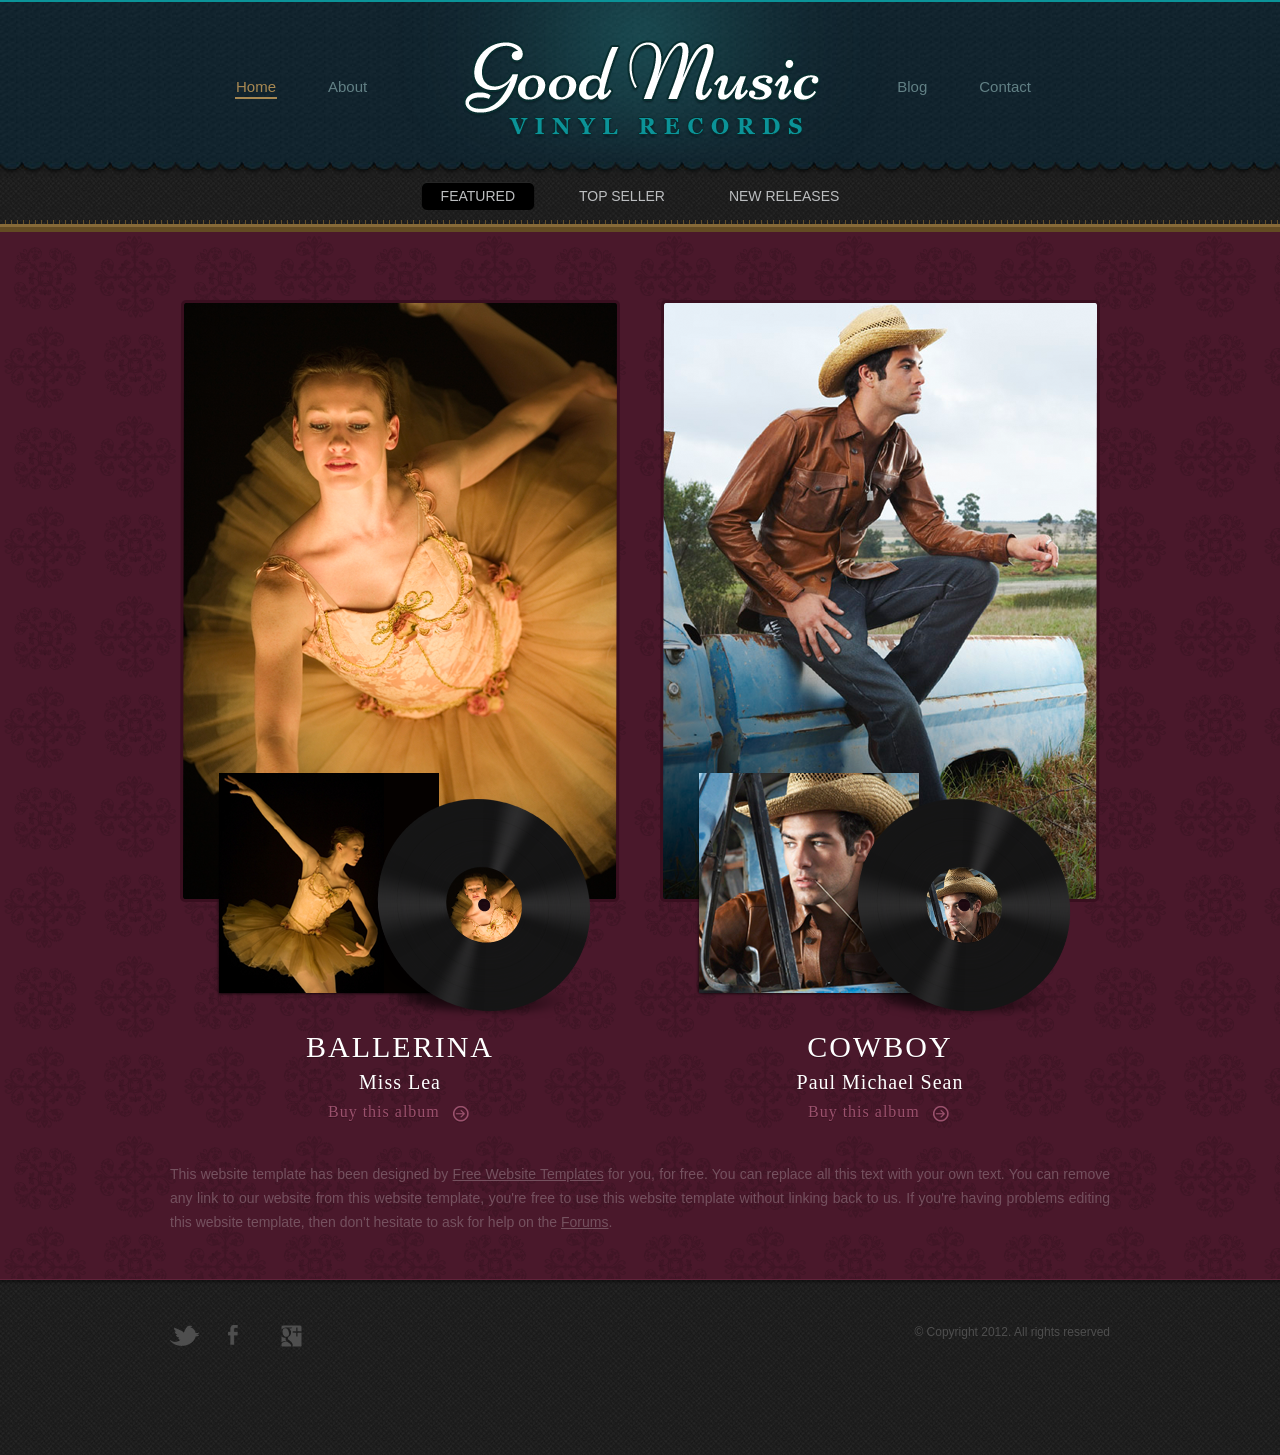
<file: projects/vinylrecordshopwebtemplate/vinylrecordshopwebtemplate/index.html>
<!DOCTYPE html>
<!-- Website template by freewebsitetemplates.com -->
<html>
<head>
	<!-- Google tag (gtag.js) -->
	<script async src="https://www.googletagmanager.com/gtag/js?id=G-G8HCR9SGC0"></script>
	<script>
	  window.dataLayer = window.dataLayer || [];
 	 function gtag(){dataLayer.push(arguments);}
	  gtag('js', new Date());

	  gtag('config', 'G-G8HCR9SGC0');
	</script>
	<meta charset="UTF-8">
	<title>Good Music Website Template</title>
	<link rel="stylesheet" type="text/css" href="css/style.css">
	<!--[if IE 7]><link rel="stylesheet" type="text/css" href="css/ie7.css"><![endif]-->
</head>
<body>
	<div id="header">
		<div>
			<div>
				<ul>
					<li class="current">
						<a href="index.html">Home</a>
					</li>
					<li>
						<a href="about.html">About</a>
					</li>
				</ul>
				<a href="index.html" id="logo"><img src="images/logo.png" alt="Image"></a>
				<ul>
					<li>
						<a href="blog.html">Blog</a>
					</li>
					<li>
						<a href="contact.html">Contact</a>
					</li>
				</ul>
			</div>
		</div>
		<div>
			<ul>
				<li class="current">
					<a href="index.html"><span>Featured</span></a>
				</li>
				<li>
					<a href="topseller.html"><span>Top Seller</span></a>
				</li>
				<li>
					<a href="newrelease.html"><span>New Releases</span></a>
				</li>
			</ul>
		</div>
	</div>
	<div id="body">
		<div>
			<ul id="featured">
				<li>
					<a href="topseller.html"><img src="images/ballerina.png" alt="Image"></a>
					<h1>Ballerina</h1>
					<h2>Miss Lea</h2>
					<a href="topseller.html" class="buythis">Buy this album</a>
				</li>
				<li>
					<a href="newrelease.html"><img src="images/cowboy.png" alt="Image"></a>
					<h1>Cowboy</h1>
					<h2>Paul Michael Sean</h2>
					<a href="newrelease.html" class="buythis">Buy this album</a>
				</li>
			</ul>
			<span>This website template has been designed by <a href="http://www.freewebsitetemplates.com/">Free Website Templates</a> for you, for free. You can replace all this text with your own text. You can remove any link to our website from this website template, you&#39;re free to use this website template without linking back to us. If you&#39;re having problems editing this website template, then don&#39;t hesitate to ask for help on the <a href="http://www.freewebsitetemplates.com/forums/">Forums</a>.</span>
		</div>
	</div>
	<div id="footer">
		<div>
			<div>
				<a href="http://freewebsitetemplates.com/go/twitter/" target="_blank" id="twitter">Twitter</a>
				<a href="http://freewebsitetemplates.com/go/facebook/" target="_blank" id="facebook">Facebook</a>
				<a href="http://freewebsitetemplates.com/go/googleplus/" target="_blank" id="googleplus">Google&#43;</a>
			</div>
			<p>
				&copy; Copyright 2012. All rights reserved
			</p>
		</div>
	</div>
</body>
</html>
</file>
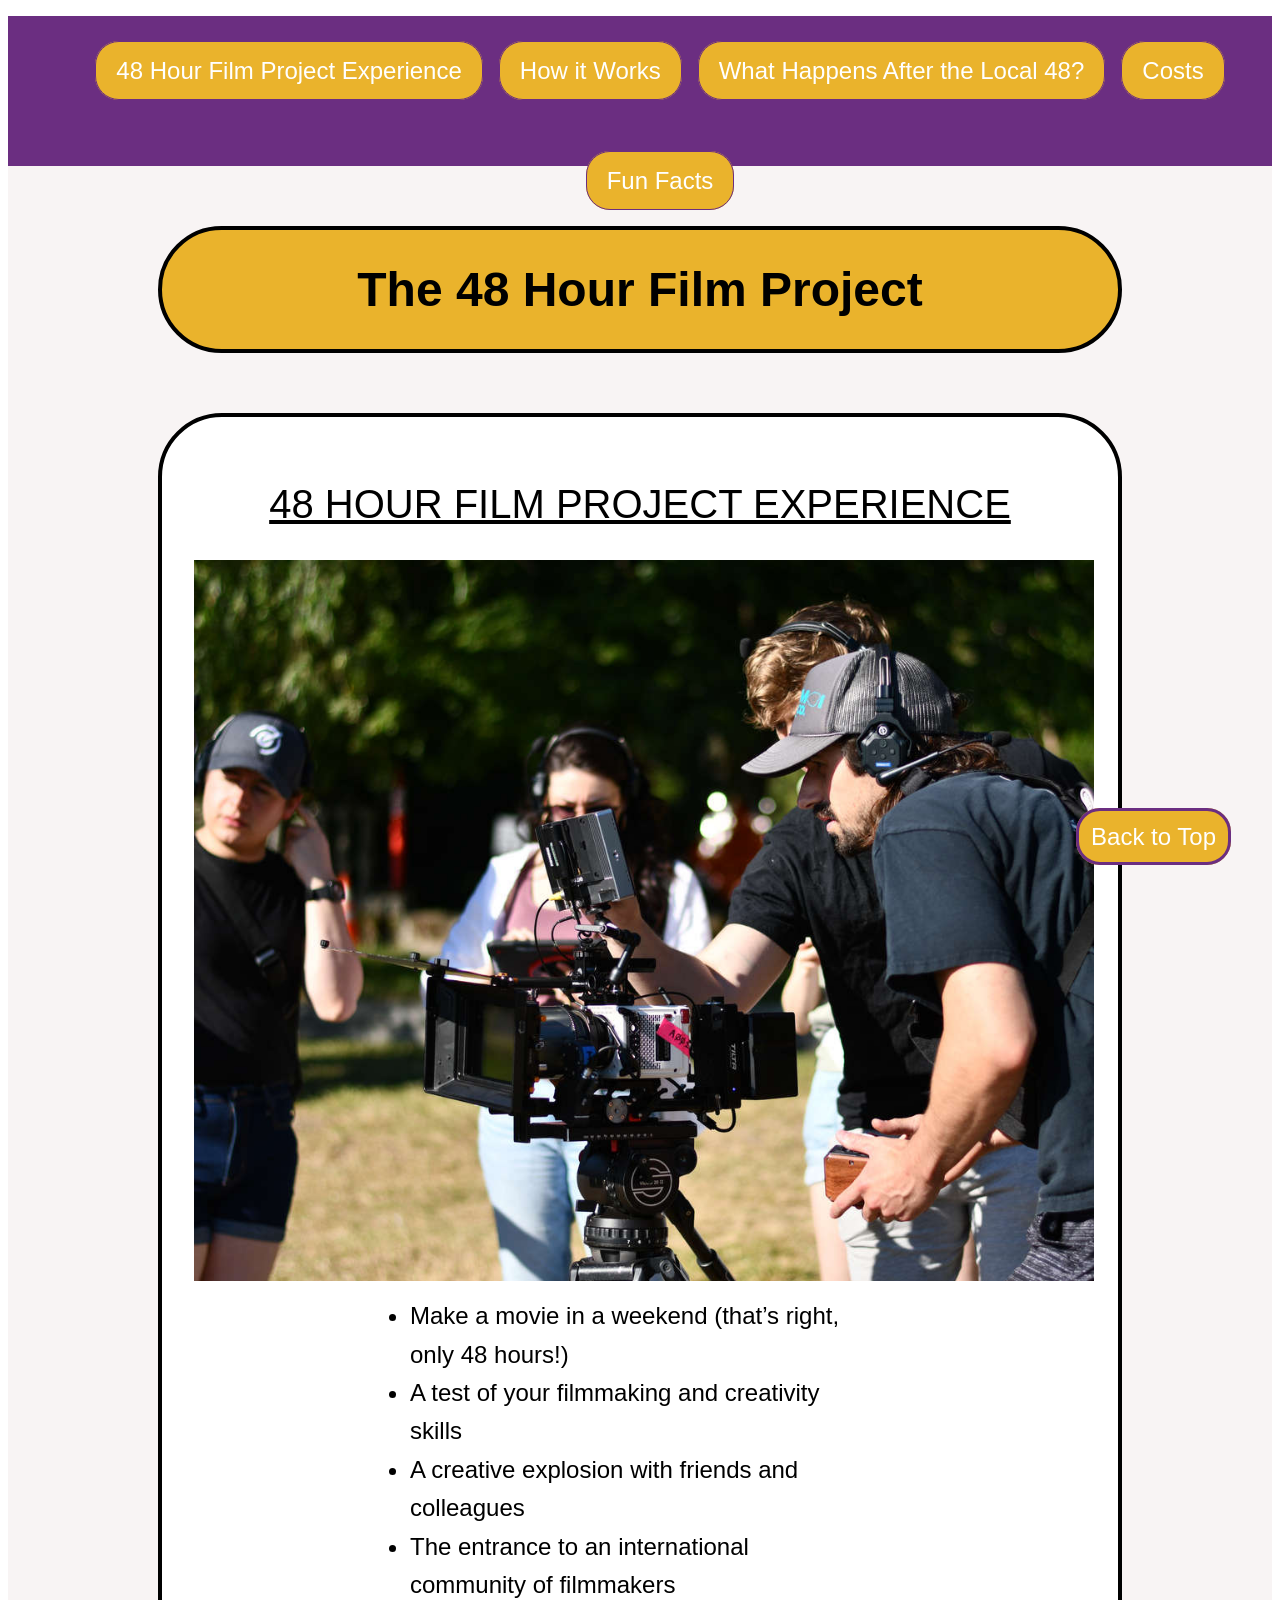
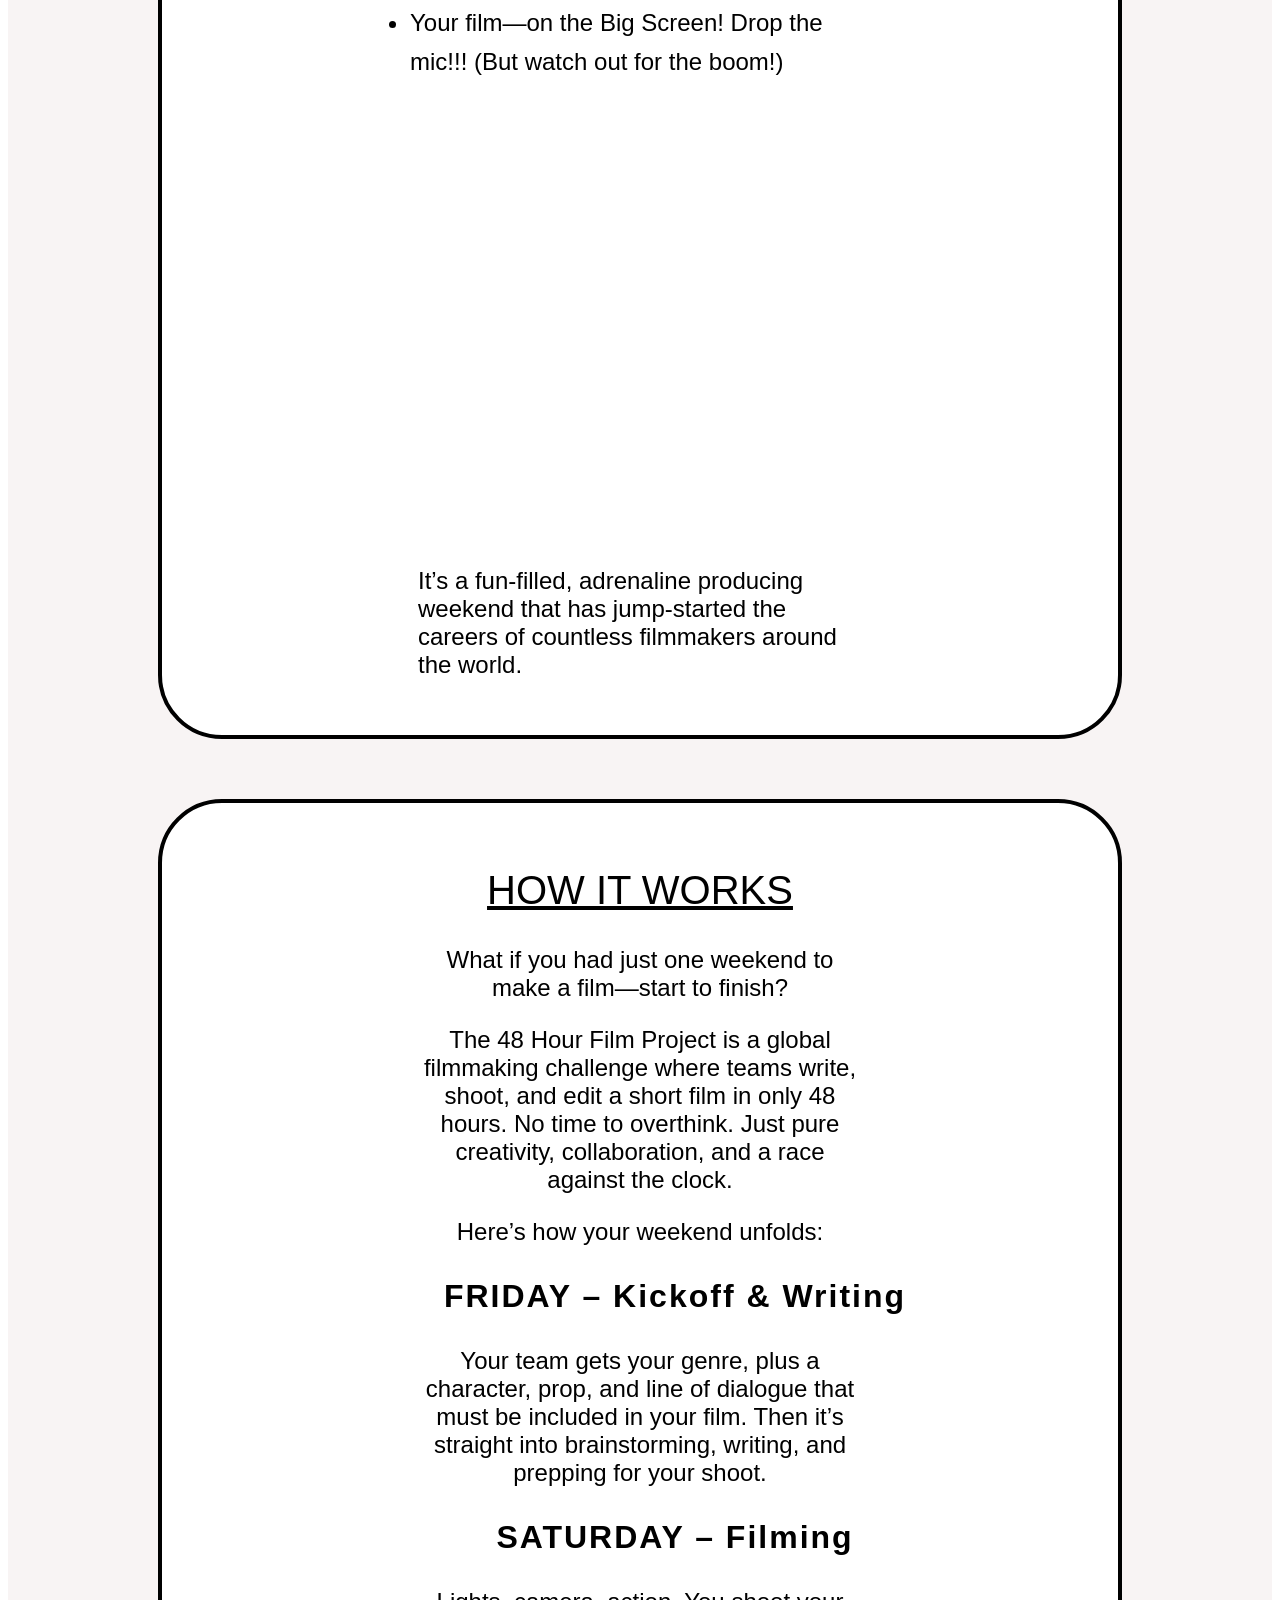
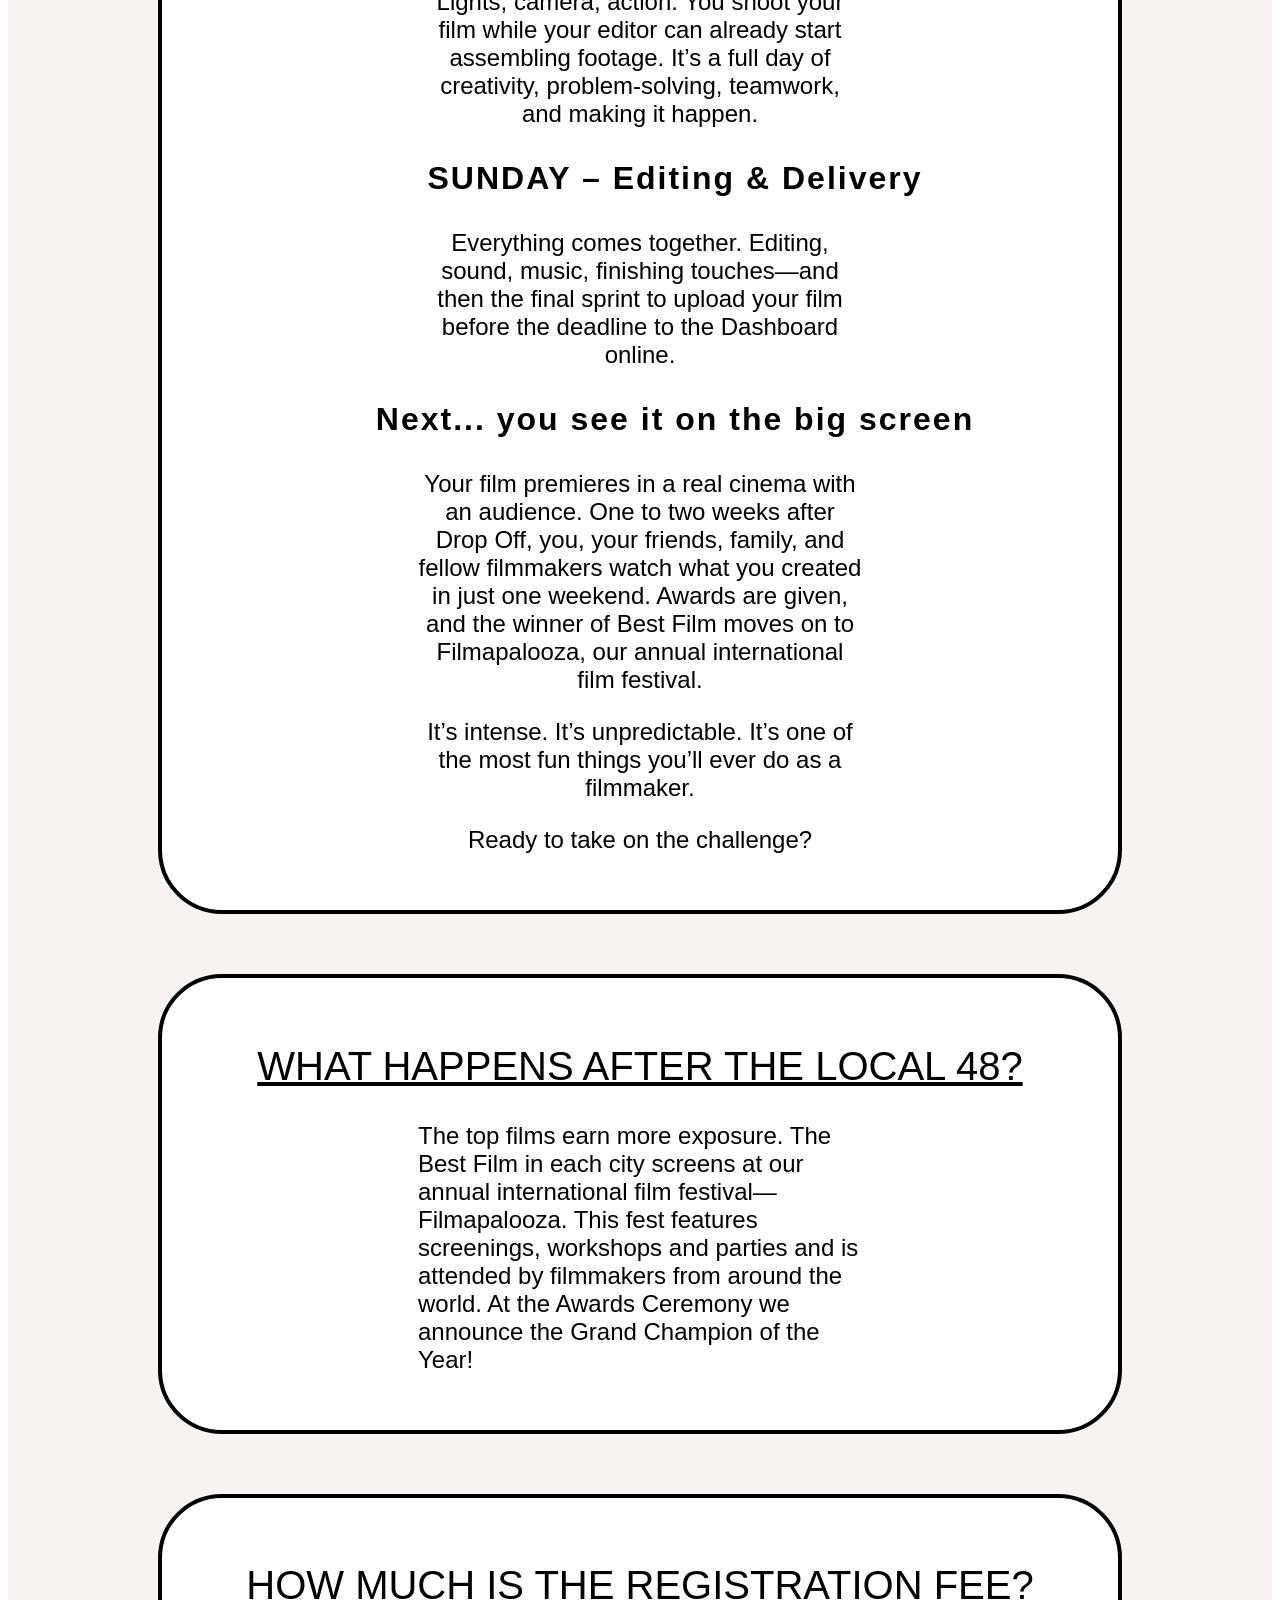
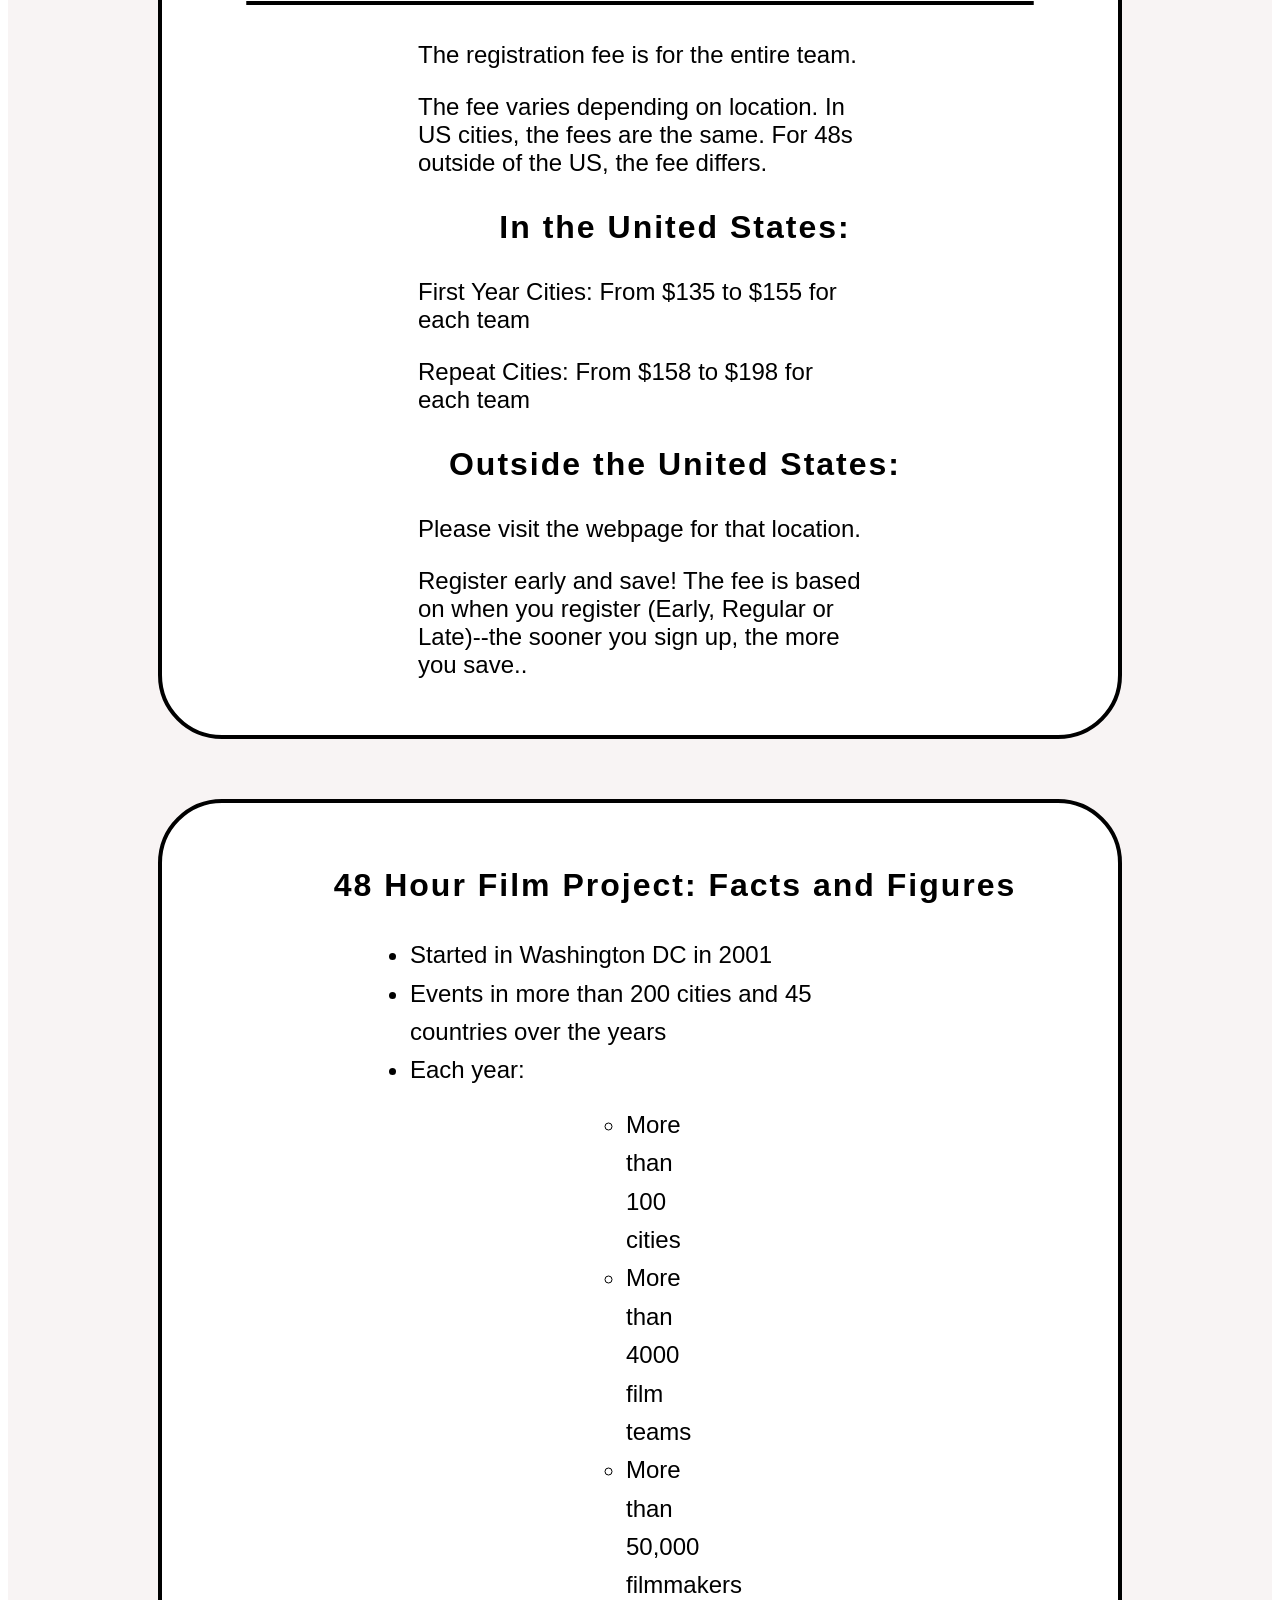
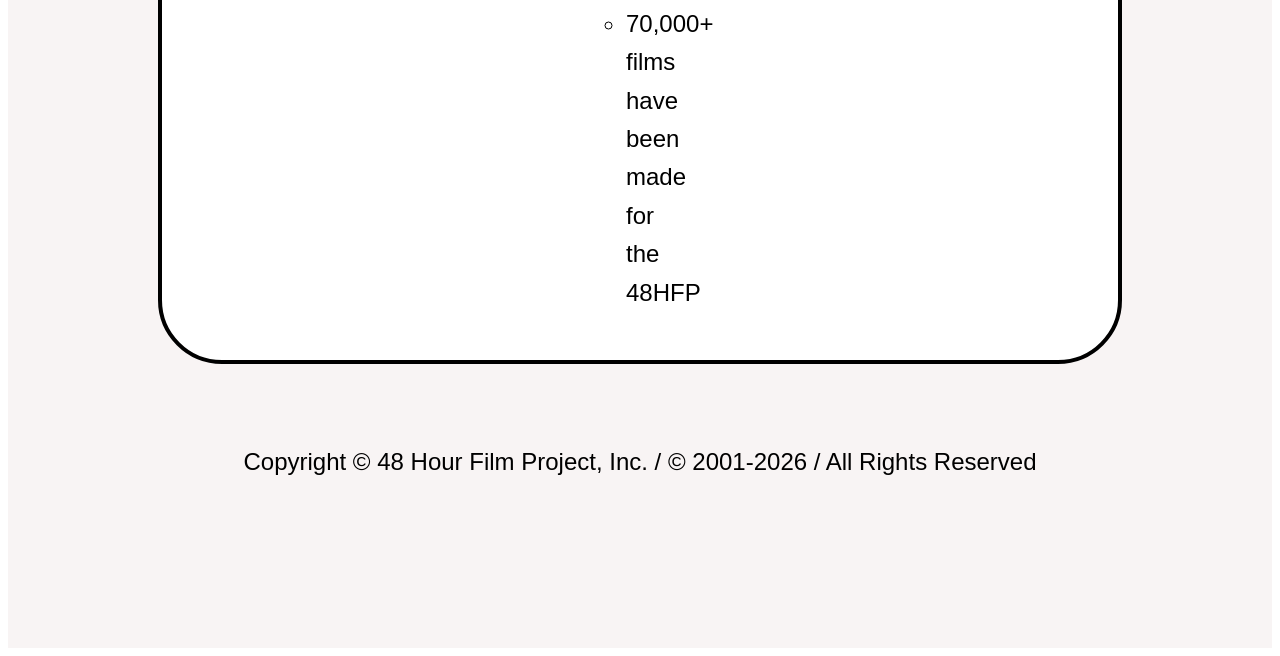
<file: projects/brochure.html>
<!DOCTYPE html>
<!--Adrian Wangerin 9/22/2026 in class coding 
most websites have stacked system with horizontal pieces and then having verticle content.
Each horizontal piece or section is linked to an ID (Think of the Topeka Audubon Society FIgma
It may be better for this assignment to make the NAV stack to make it less complex for us to code
dont worry about the fixed positioning being too big on very small screens with this assignment)-->

<!--<p><span></span></p> -->
<html lang="en">
    <head>
        <title>48 Hour Film Project</title>
        <meta charset="utf-8">
        <link rel="stylesheet" href="styles.css" type="text/css">   
    </head>
    <body> 
        <nav>
            <ul>
                <li><a href="#firstsection">48 Hour Film Project Experience</a></li>
                <li><a href="#secondsection">How it Works</a></li>
                <li><a href="#thirdsection">What Happens After the Local 48?</a></li>
                <li><a href="#fourthsection">Costs</a></li>
                <li><a href="#fifthsection">Fun Facts</a></li>               
            </ul>
        </nav>
        <div id="wrapper">
            <header>
               <section id="top">
                    <div style="text-align:center">
                        <h1 style ="display: inline">The 48 Hour Film Project</h1>
                    </div>
                </section>
            </header>
            <main>
                <section id="firstsection">
                 <h2>48 Hour Film Project Experience</h2>
                 <img src="media/6_Seattle2023-GoSomewhereCinema.jpg" style="width:auto;" id="photo">
                    <ul>
                        <li>Make a movie in a weekend (that’s right, only 48 hours!)</li>
                        <li>A test of your filmmaking and creativity skills</li>
                        <li>A creative explosion with friends and colleagues</li>
                        <li>The entrance to an international community of filmmakers</li>
                        <li>Your film—on the Big Screen! Drop the mic!!! (But watch out for the boom!)</li>
                    </ul>
                    <video autoplay muted loop id="myVideo">        <!--This made it extremely difficult to do my CSS because I did not realize It was affectiing the padding or margins in the CSS-->
                    <source src="media/video.mp4" type="video/mp4">
                    </video>
                    <p>It’s a fun-filled, adrenaline producing weekend that has jump-started the careers of countless filmmakers around the world. </p>
                </section>
                <section id="secondsection">
                    <h2>How it Works</h2>
                        <p>What if you had just one weekend to make a film—start to finish?</p>
                        <p>The 48 Hour Film Project is a global filmmaking challenge where teams write, shoot, and edit a short film in only 48 hours. No time to overthink. Just pure creativity, collaboration, and a race against the clock.</p>
                        <p>Here’s how your weekend unfolds:</p>
                    <h3>FRIDAY – Kickoff & Writing</h3>
                        <p>Your team gets your genre, plus a character, prop, and line of dialogue that must be included in your film. Then it’s straight into brainstorming, writing, and prepping for your shoot.</p>
                    <h3>SATURDAY – Filming</h3>
                        <p>Lights, camera, action. You shoot your film while your editor can already start assembling footage. It’s a full day of creativity, problem-solving, teamwork, and making it happen.</p>
                <h3>SUNDAY – Editing & Delivery</h3>
                    <p>Everything comes together. Editing, sound, music, finishing touches—and then the final sprint to upload your film before the deadline to the Dashboard online.</p>
                <h3>Next... you see it on the big screen</h3>
                    <p>Your film premieres in a real cinema with an audience. One to two weeks after Drop Off, you, your friends, family, and fellow filmmakers watch what you created in just one weekend. Awards are given, and the winner of Best Film moves on to Filmapalooza, our annual international film festival.</p>
                    <p>It’s intense. It’s unpredictable. It’s one of the most fun things you’ll ever do as a filmmaker.</p>
                    <p>Ready to take on the challenge?</p>
                </section>
                <section id="thirdsection">
                    <h2>What Happens After the Local 48?</h2>
                    <p>The top films earn more exposure. The Best Film in each city screens at our annual international film festival—Filmapalooza. This fest features screenings, workshops and parties and is attended by filmmakers from around the world. At the Awards Ceremony we announce the Grand Champion of the Year!</p>
                </section>
                <section id="fourthsection">
                    <h2>How Much is the Registration Fee?</h2>
                        <p>The registration fee is for the entire team.</p>
                        <p>The fee varies depending on location. In US cities, the fees are the same. For 48s outside of the US, the fee differs.</p>
                    <h3>In the United States:</h3>
                    <p>First Year Cities: From $135 to $155 for each team</p>
                    <p>Repeat Cities: From $158 to $198 for each team</p>
                    <h3>Outside the United States:</h3>
                    <p>Please visit the webpage for that location.</p>
                    <p>Register early and save! The fee is based on when you register (Early, Regular or Late)--the sooner you sign up, the more you save..</p>
                </section>
                <section id="fifthsection">
                    <h3>48 Hour Film Project: Facts and Figures</h3>
                        <ul>
                            <li>Started in Washington DC in 2001</li>
                            <li>Events in more than 200 cities and 45 countries over the years</li>
                            <li>Each year:</li>
                                <ul>
                                    <li>More than 100 cities</li>
                                    <li>More than 4000 film teams</li>
                                    <li>More than 50,000 filmmakers</li>
                                    <li>70,000+ films have been made for the 48HFP</li>
                                </ul>
                        </ul>
                </section>
             <p id="back2top"><a href="#top">Back to Top</a></p>
            </main>
        </div>

        <footer>
                <p>Copyright &copy; 48 Hour Film Project, Inc. / © 2001-2026 / All Rights Reserved</p>
        </footer>
    </body>
</html>
</file>
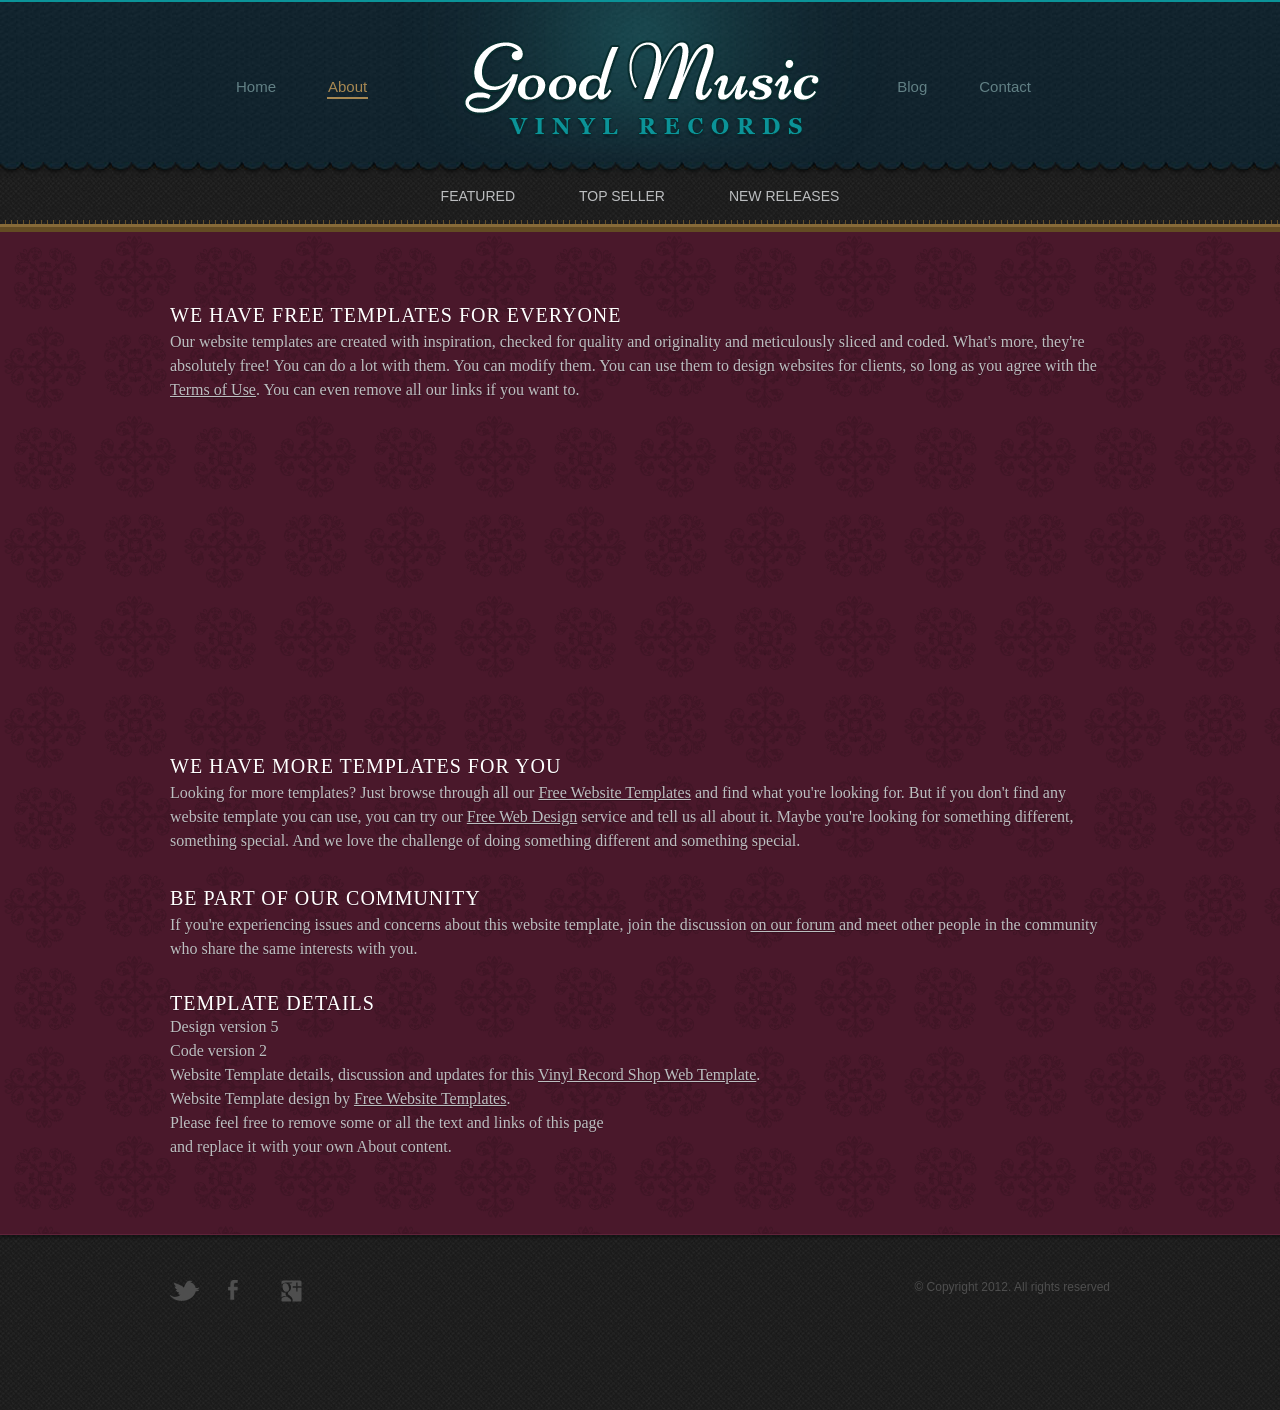
<file: projects/vinylrecordshopwebtemplate/vinylrecordshopwebtemplate/about.html>
<!DOCTYPE html>
<!-- Website template by freewebsitetemplates.com -->
<html>
<head><!-- Google tag (gtag.js) -->
	<script async src="https://www.googletagmanager.com/gtag/js?id=G-G8HCR9SGC0"></script>
	<script>
 	 window.dataLayer = window.dataLayer || [];
 	 function gtag(){dataLayer.push(arguments);}
 	 gtag('js', new Date());

 	 gtag('config', 'G-G8HCR9SGC0');
	</script>
	
	<meta charset="UTF-8">
	<title>About - Vinyl Record Shop Web Template</title>
	<link rel="stylesheet" type="text/css" href="css/style.css">
	<!--[if IE 7]><link rel="stylesheet" type="text/css" href="css/ie7.css"><![endif]-->
</head>
<body>
	<div id="header">
		<div>
			<div>
				<ul>
					<li>
						<a href="index.html">Home</a>
					</li>
					<li class="current">
						<a href="about.html">About</a>
					</li>
				</ul>
				<a href="index.html" id="logo"><img src="images/logo.png" alt="Image"></a>
				<ul>
					<li>
						<a href="blog.html">Blog</a>
					</li>
					<li>
						<a href="contact.html">Contact</a>
					</li>
				</ul>
			</div>
		</div>
		<div>
			<ul>
				<li>
					<a href="index.html"><span>Featured</span></a>
				</li>
				<li>
					<a href="topseller.html"><span>Top Seller</span></a>
				</li>
				<li>
					<a href="newrelease.html"><span>New Releases</span></a>
				</li>
			</ul>
		</div>
	</div>
	<div id="body">
		<div>
			<h3>We Have Free Templates for Everyone</h3>
			<p>
				Our website templates are created with inspiration, checked for quality and originality and meticulously sliced and coded. What&#39;s more, they&#39;re absolutely free! You can do a lot with them. You can modify them. You can use them to design websites for clients, so long as you agree with the <a href="http://www.freewebsitetemplates.com/about/terms">Terms of Use</a>. You can even remove all our links if you want to.
			</p>
			<iframe id="youtubevideo" width="560" height="315" src="https://www.youtube.com/embed/fje3DNBJdnw?si=iMfs9L3lpzInqvvb?controls=1&enablejsapi=1 " title="YouTube video player" frameborder="0" allow="accelerometer; autoplay; clipboard-write; encrypted-media; gyroscope; picture-in-picture; web-share" referrerpolicy="strict-origin-when-cross-origin" allowfullscreen></iframe>
			<h3>We Have More Templates for You</h3>
			<p>
				Looking for more templates? Just browse through all our <a href="http://www.freewebsitetemplates.com/">Free Website Templates</a> and find what you&#39;re looking for. But if you don&#39;t find any website template you can use, you can try our <a href="http://www.freewebsitetemplates.com/freewebdesign/">Free Web Design</a> service and tell us all about it. Maybe you&#39;re looking for something different, something special. And we love the challenge of doing something different and something special.
			</p>
			<h3>Be Part of Our Community</h3>
			<p>
				If you&#39;re experiencing issues and concerns about this website template, join the discussion <a href="http://www.freewebsitetemplates.com/forums/">on our forum</a> and meet other people in the community who share the same interests with you.
			</p>
			<h4>Template details</h4>
			<p>
				Design version 5<br>Code version 2<br>Website Template details, discussion and updates for this <a href="http://www.freewebsitetemplates.com/discuss/vinylrecordshopwebtemplate/">Vinyl Record Shop Web Template</a>.<br>Website Template design by <a href="http://www.freewebsitetemplates.com/">Free Website Templates</a>.<br>Please feel free to remove some or all the text and links of this page<br>and replace it with your own About content.
			</p>
		</div>
	</div>
	<div id="footer">
		<div>
			<div>
				<a href="http://freewebsitetemplates.com/go/twitter/" target="_blank" id="twitter">Twitter</a>
				<a href="http://freewebsitetemplates.com/go/facebook/" target="_blank" id="facebook">Facebook</a>
				<a href="http://freewebsitetemplates.com/go/googleplus/" target="_blank" id="googleplus">Google&#43;</a>
			</div>
			<p>
				&copy; Copyright 2012. All rights reserved
			</p>
		</div>
	</div>
</body>
</html>
</file>
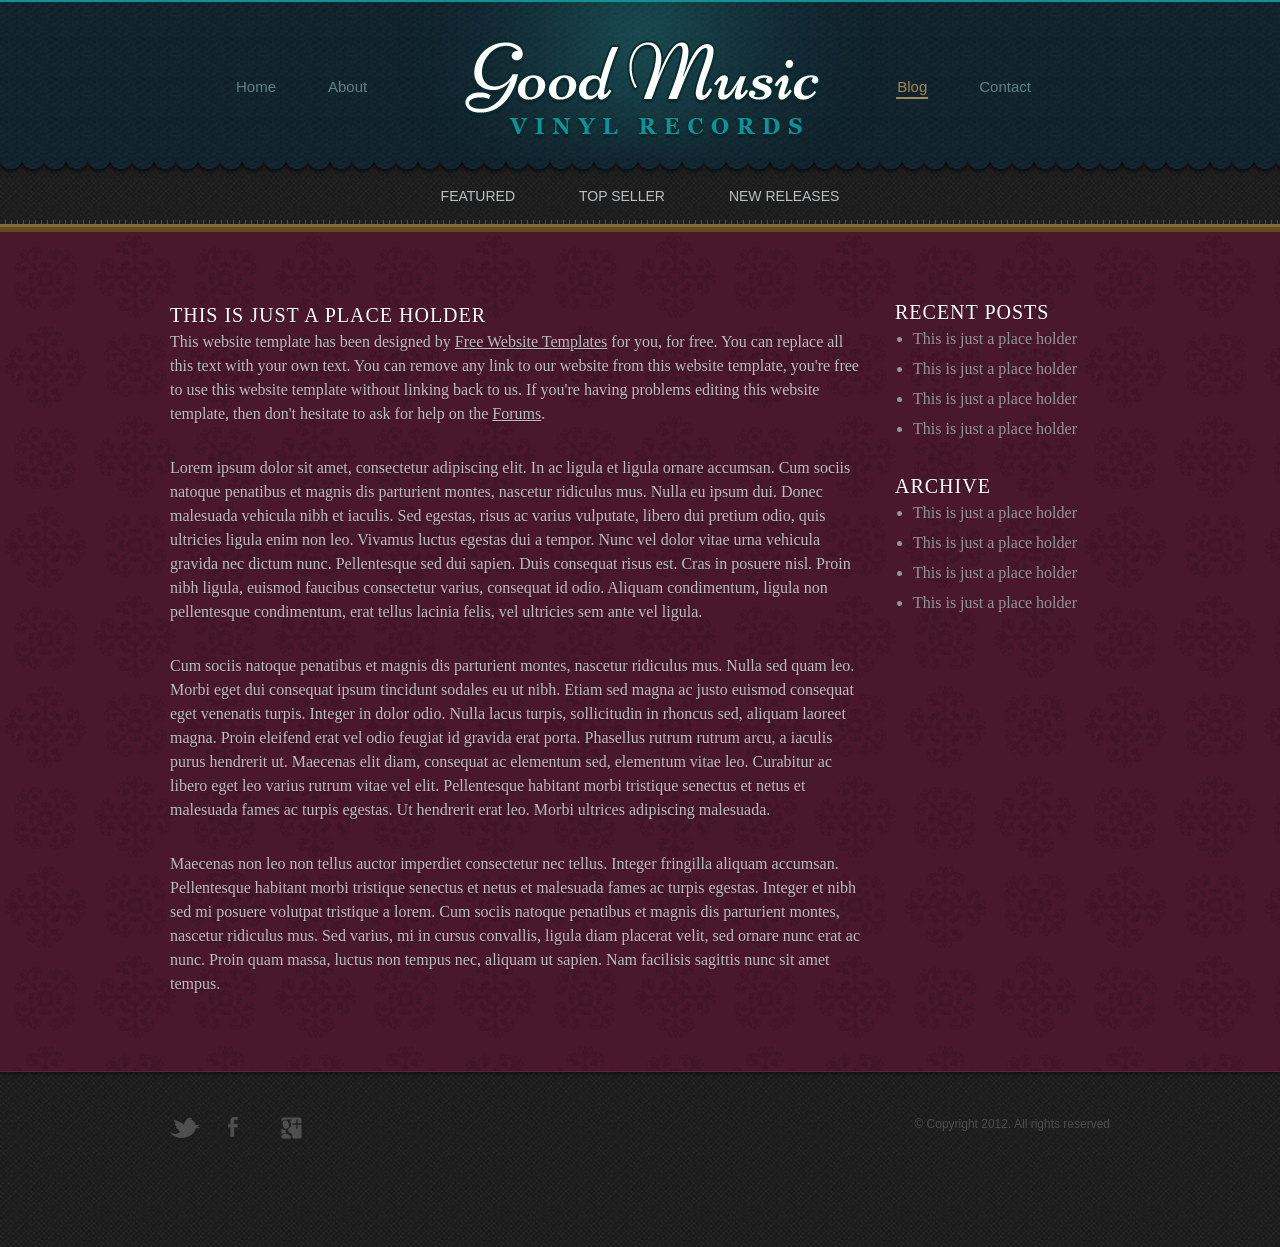
<file: projects/vinylrecordshopwebtemplate/vinylrecordshopwebtemplate/blog.html>
<!DOCTYPE html>
<!-- Website template by freewebsitetemplates.com -->
<html>
<head>
	<!-- Google tag (gtag.js) -->
	<script async src="https://www.googletagmanager.com/gtag/js?id=G-G8HCR9SGC0"></script>
	<script>
 	 window.dataLayer = window.dataLayer || [];
  	function gtag(){dataLayer.push(arguments);}
  	gtag('js', new Date());

 	 gtag('config', 'G-G8HCR9SGC0');
	</script>
	<meta charset="UTF-8">
	<title>Blog - Good Music Website Template</title>
	<link rel="stylesheet" type="text/css" href="css/style.css">
	<!--[if IE 7]><link rel="stylesheet" type="text/css" href="css/ie7.css"><![endif]-->
</head>
<body>
	<div id="header">
		<div>
			<div>
				<ul>
					<li>
						<a href="index.html">Home</a>
					</li>
					<li>
						<a href="about.html">About</a>
					</li>
				</ul>
				<a href="index.html" id="logo"><img src="images/logo.png" alt="Image"></a>
				<ul>
					<li class="current">
						<a href="blog.html">Blog</a>
					</li>
					<li>
						<a href="contact.html">Contact</a>
					</li>
				</ul>
			</div>
		</div>
		<div>
			<ul>
				<li>
					<a href="index.html"><span>Featured</span></a>
				</li>
				<li>
					<a href="topseller.html"><span>Top Seller</span></a>
				</li>
				<li>
					<a href="newrelease.html"><span>New Releases</span></a>
				</li>
			</ul>
		</div>
	</div>
	<div id="body">
		<div>
			<div>
				<div id="article">
					<h2><a href="blog.html">This is just a place holder</a></h2>
					<p>
						This website template has been designed by <a href="http://www.freewebsitetemplates.com/">Free Website Templates</a> for you, for free. You can replace all this text with your own text. You can remove any link to our website from this website template, you&#39;re free to use this website template without linking back to us. If you&#39;re having problems editing this website template, then don&#39;t hesitate to ask for help on the <a href="http://www.freewebsitetemplates.com/forums/">Forums</a>.
					</p>
					<p>
						Lorem ipsum dolor sit amet, consectetur adipiscing elit. In ac ligula et ligula ornare accumsan. Cum sociis natoque penatibus et magnis dis parturient montes, nascetur ridiculus mus. Nulla eu ipsum dui. Donec malesuada vehicula nibh et iaculis. Sed egestas, risus ac varius vulputate, libero dui pretium odio, quis ultricies ligula enim non leo. Vivamus luctus egestas dui a tempor. Nunc vel dolor vitae urna vehicula gravida nec dictum nunc. Pellentesque sed dui sapien. Duis consequat risus est. Cras in posuere nisl. Proin nibh ligula, euismod faucibus consectetur varius, consequat id odio. Aliquam condimentum, ligula non pellentesque condimentum, erat tellus lacinia felis, vel ultricies sem ante vel ligula.
					</p>
					<p>
						Cum sociis natoque penatibus et magnis dis parturient montes, nascetur ridiculus mus. Nulla sed quam leo. Morbi eget dui consequat ipsum tincidunt sodales eu ut nibh. Etiam sed magna ac justo euismod consequat eget venenatis turpis. Integer in dolor odio. Nulla lacus turpis, sollicitudin in rhoncus sed, aliquam laoreet magna. Proin eleifend erat vel odio feugiat id gravida erat porta. Phasellus rutrum rutrum arcu, a iaculis purus hendrerit ut. Maecenas elit diam, consequat ac elementum sed, elementum vitae leo. Curabitur ac libero eget leo varius rutrum vitae vel elit. Pellentesque habitant morbi tristique senectus et netus et malesuada fames ac turpis egestas. Ut hendrerit erat leo. Morbi ultrices adipiscing malesuada.
					</p>
					<p>
						Maecenas non leo non tellus auctor imperdiet consectetur nec tellus. Integer fringilla aliquam accumsan. Pellentesque habitant morbi tristique senectus et netus et malesuada fames ac turpis egestas. Integer et nibh sed mi posuere volutpat tristique a lorem. Cum sociis natoque penatibus et magnis dis parturient montes, nascetur ridiculus mus. Sed varius, mi in cursus convallis, ligula diam placerat velit, sed ornare nunc erat ac nunc. Proin quam massa, luctus non tempus nec, aliquam ut sapien. Nam facilisis sagittis nunc sit amet tempus.
					</p>
				</div>
				<div id="sidebar">
					<h4>Recent Posts</h4>
					<ul>
						<li>
							<a href="blog.html">This is just a place holder</a>
						</li>
						<li>
							<a href="blog.html">This is just a place holder</a>
						</li>
						<li>
							<a href="blog.html">This is just a place holder</a>
						</li>
						<li>
							<a href="blog.html">This is just a place holder</a>
						</li>
					</ul>
					<h4>Archive</h4>
					<ul>
						<li>
							<a href="blog.html">This is just a place holder</a>
						</li>
						<li>
							<a href="blog.html">This is just a place holder</a>
						</li>
						<li>
							<a href="blog.html">This is just a place holder</a>
						</li>
						<li>
							<a href="blog.html">This is just a place holder</a>
						</li>
					</ul>
				</div>
			</div>
		</div>
	</div>
	<div id="footer">
		<div>
			<div>
				<a href="http://freewebsitetemplates.com/go/twitter/" target="_blank" id="twitter">Twitter</a>
				<a href="http://freewebsitetemplates.com/go/facebook/" target="_blank" id="facebook">Facebook</a>
				<a href="http://freewebsitetemplates.com/go/googleplus/" target="_blank" id="googleplus">Google&#43;</a>
			</div>
			<p>
				&copy; Copyright 2012. All rights reserved
			</p>
		</div>
	</div>
</body>
</html>
</file>
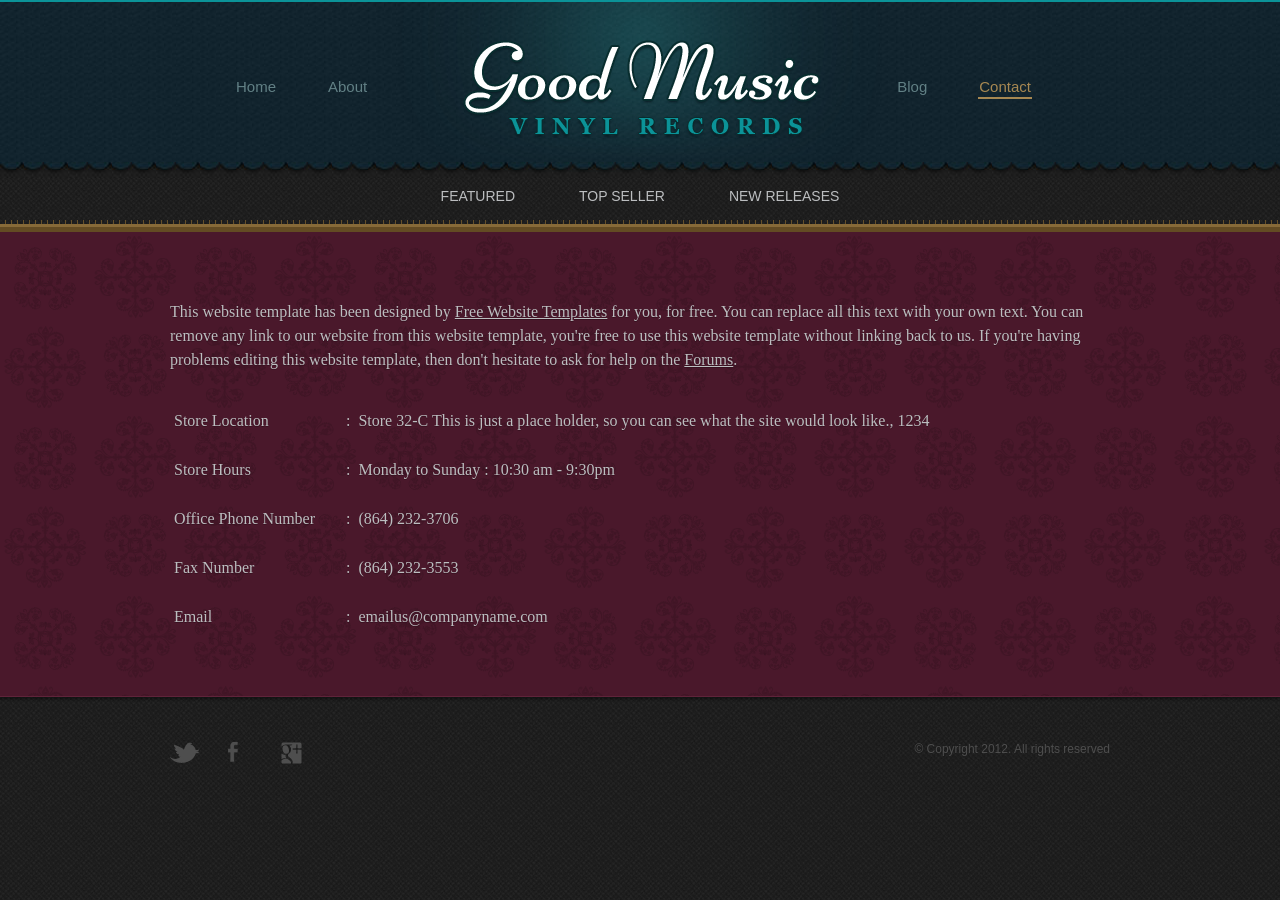
<file: projects/vinylrecordshopwebtemplate/vinylrecordshopwebtemplate/contact.html>
<!DOCTYPE html>
<!-- Website template by freewebsitetemplates.com -->
<html>
<head>
	<!-- Google tag (gtag.js) -->
	<script async src="https://www.googletagmanager.com/gtag/js?id=G-G8HCR9SGC0"></script>
	<script>
	  window.dataLayer = window.dataLayer || [];
	  function gtag(){dataLayer.push(arguments);}
	  gtag('js', new Date());

 	 gtag('config', 'G-G8HCR9SGC0');
	</script>
	<meta charset="UTF-8">
	<title>Contact - Good Music Website Template</title>
	<link rel="stylesheet" type="text/css" href="css/style.css">
	<!--[if IE 7]><link rel="stylesheet" type="text/css" href="css/ie7.css"><![endif]-->
</head>
<body>
	<div id="header">
		<div>
			<div>
				<ul>
					<li>
						<a href="index.html">Home</a>
					</li>
					<li>
						<a href="about.html">About</a>
					</li>
				</ul>
				<a href="index.html" id="logo"><img src="images/logo.png" alt="Image"></a>
				<ul>
					<li>
						<a href="blog.html">Blog</a>
					</li>
					<li class="current">
						<a href="contact.html">Contact</a>
					</li>
				</ul>
			</div>
		</div>
		<div>
			<ul>
				<li>
					<a href="index.html"><span>Featured</span></a>
				</li>
				<li>
					<a href="topseller.html"><span>Top Seller</span></a>
				</li>
				<li>
					<a href="newrelease.html"><span>New Releases</span></a>
				</li>
			</ul>
		</div>
	</div>
	<div id="body">
		<div>
			<p>
				This website template has been designed by <a href="http://www.freewebsitetemplates.com/">Free Website Templates</a> for you, for free. You can replace all this text with your own text. You can remove any link to our website from this website template, you&#39;re free to use this website template without linking back to us. If you&#39;re having problems editing this website template, then don&#39;t hesitate to ask for help on the <a href="http://www.freewebsitetemplates.com/forums/">Forums</a>.
			</p>
			<table>
				<tr>
					<td>Store Location</td>
					<td>: &nbsp;Store 32-C This is just a place holder, so you can see what the site would look like., 1234</td>
				</tr>
				<tr>
					<td>Store Hours</td>
					<td>: &nbsp;Monday to Sunday : 10:30 am - 9:30pm</td>
				</tr>
				<tr>
					<td>Office Phone Number</td>
					<td>: &nbsp;(864) 232-3706</td>
				</tr>
				<tr>
					<td>Fax Number</td>
					<td>: &nbsp;(864) 232-3553</td>
				</tr>
				<tr>
					<td>Email</td>
					<td>: &nbsp;<a href="http://www.freewebsitetemplates.com/misc/contact" target="_blank">emailus@companyname.com</a></td>
				</tr>
			</table>
		</div>
	</div>
	<div id="footer">
		<div>
			<div>
				<a href="http://freewebsitetemplates.com/go/twitter/" target="_blank" id="twitter">Twitter</a>
				<a href="http://freewebsitetemplates.com/go/facebook/" target="_blank" id="facebook">Facebook</a>
				<a href="http://freewebsitetemplates.com/go/googleplus/" target="_blank" id="googleplus">Google&#43;</a>
			</div>
			<p>
				&copy; Copyright 2012. All rights reserved
			</p>
		</div>
	</div>
</body>
</html>
</file>
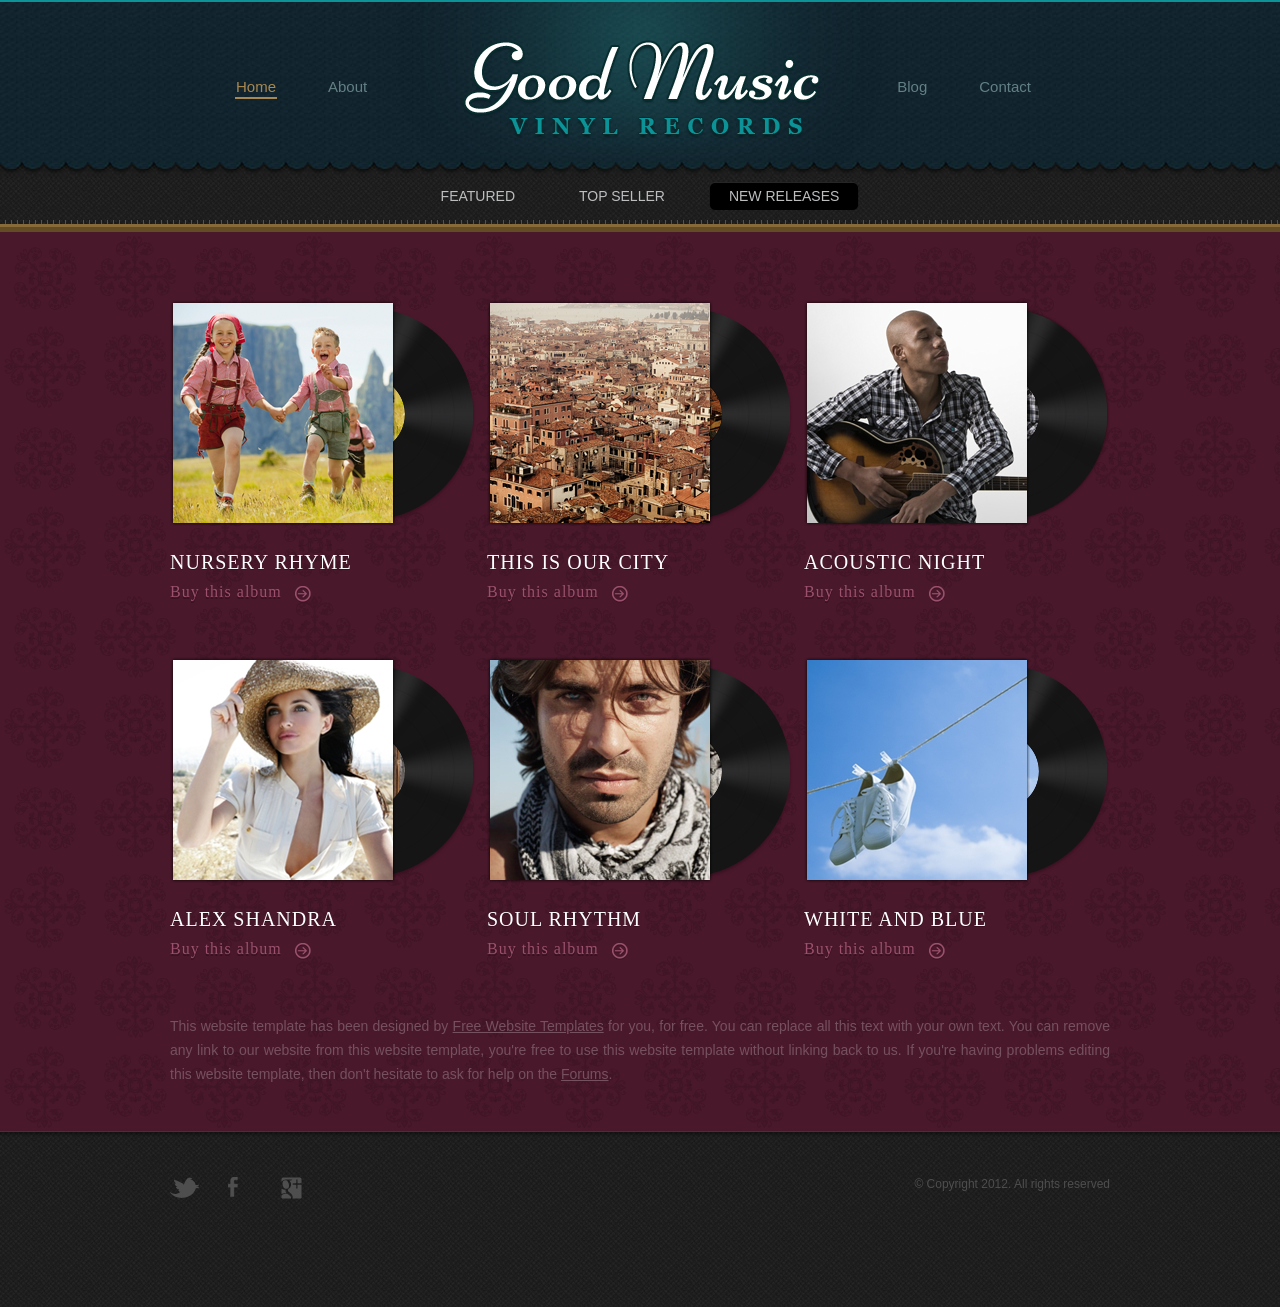
<file: projects/vinylrecordshopwebtemplate/vinylrecordshopwebtemplate/newrelease.html>
<!DOCTYPE html>
<!-- Website template by freewebsitetemplates.com -->
<html>
<head>
	<!-- Google tag (gtag.js) -->
	<script async src="https://www.googletagmanager.com/gtag/js?id=G-G8HCR9SGC0"></script>
	<script>
	  window.dataLayer = window.dataLayer || [];
	  function gtag(){dataLayer.push(arguments);}
	  gtag('js', new Date());

	  gtag('config', 'G-G8HCR9SGC0');
	</script>
	<meta charset="UTF-8">
	<title>New Releases - Good Music Website Template</title>
	<link rel="stylesheet" type="text/css" href="css/style.css">
	<!--[if IE 7]><link rel="stylesheet" type="text/css" href="css/ie7.css"><![endif]-->
</head>
<body>
	<div id="header">
		<div>
			<div>
				<ul>
					<li class="current">
						<a href="index.html">Home</a>
					</li>
					<li>
						<a href="about.html">About</a>
					</li>
				</ul>
				<a href="index.html" id="logo"><img src="images/logo.png" alt="Image"></a>
				<ul>
					<li>
						<a href="blog.html">Blog</a>
					</li>
					<li>
						<a href="contact.html">Contact</a>
					</li>
				</ul>
			</div>
		</div>
		<div>
			<ul>
				<li>
					<a href="index.html"><span>Featured</span></a>
				</li>
				<li>
					<a href="topseller.html"><span>Top Seller</span></a>
				</li>
				<li class="current">
					<a href="newrelease.html"><span>New Releases</span></a>
				</li>
			</ul>
		</div>
	</div>
	<div id="body">
		<div>
			<ul>
				<li>
					<a href="newrelease.html"><img src="images/nursery.png" alt="Image"></a>
					<h2>Nursery Rhyme</h2>
					<a href="newrelease.html" class="buythis">Buy this album</a>
				</li>
				<li>
					<a href="newrelease.html"><img src="images/city.png" alt="Image"></a>
					<h2>This Is Our City</h2>
					<a href="newrelease.html" class="buythis">Buy this album</a>
				</li>
				<li>
					<a href="newrelease.html"><img src="images/acoustic.png" alt="Image"></a>
					<h2>Acoustic Night</h2>
					<a href="newrelease.html" class="buythis">Buy this album</a>
				</li>
			</ul>
			<ul>
				<li>
					<a href="newrelease.html"><img src="images/alexshandra.png" alt="Image"></a>
					<h2>Alex Shandra</h2>
					<a href="newrelease.html" class="buythis">Buy this album</a>
				</li>
				<li>
					<a href="newrelease.html"><img src="images/soul-rhythm.png" alt="Image"></a>
					<h2>Soul Rhythm</h2>
					<a href="newrelease.html" class="buythis">Buy this album</a>
				</li>
				<li>
					<a href="newrelease.html"><img src="images/white-and-blue.png" alt="Image"></a>
					<h2>White And Blue</h2>
					<a href="newrelease.html" class="buythis">Buy this album</a>
				</li>
			</ul>
			<span>This website template has been designed by <a href="http://www.freewebsitetemplates.com/">Free Website Templates</a> for you, for free. You can replace all this text with your own text. You can remove any link to our website from this website template, you&#39;re free to use this website template without linking back to us. If you&#39;re having problems editing this website template, then don&#39;t hesitate to ask for help on the <a href="http://www.freewebsitetemplates.com/forums/">Forums</a>.</span>
		</div>
	</div>
	<div id="footer">
		<div>
			<div>
				<a href="http://freewebsitetemplates.com/go/twitter/" target="_blank" id="twitter">Twitter</a>
				<a href="http://freewebsitetemplates.com/go/facebook/" target="_blank" id="facebook">Facebook</a>
				<a href="http://freewebsitetemplates.com/go/googleplus/" target="_blank" id="googleplus">Google&#43;</a>
			</div>
			<p>
				&copy; Copyright 2012. All rights reserved
			</p>
		</div>
	</div>
</body>
</html>
</file>
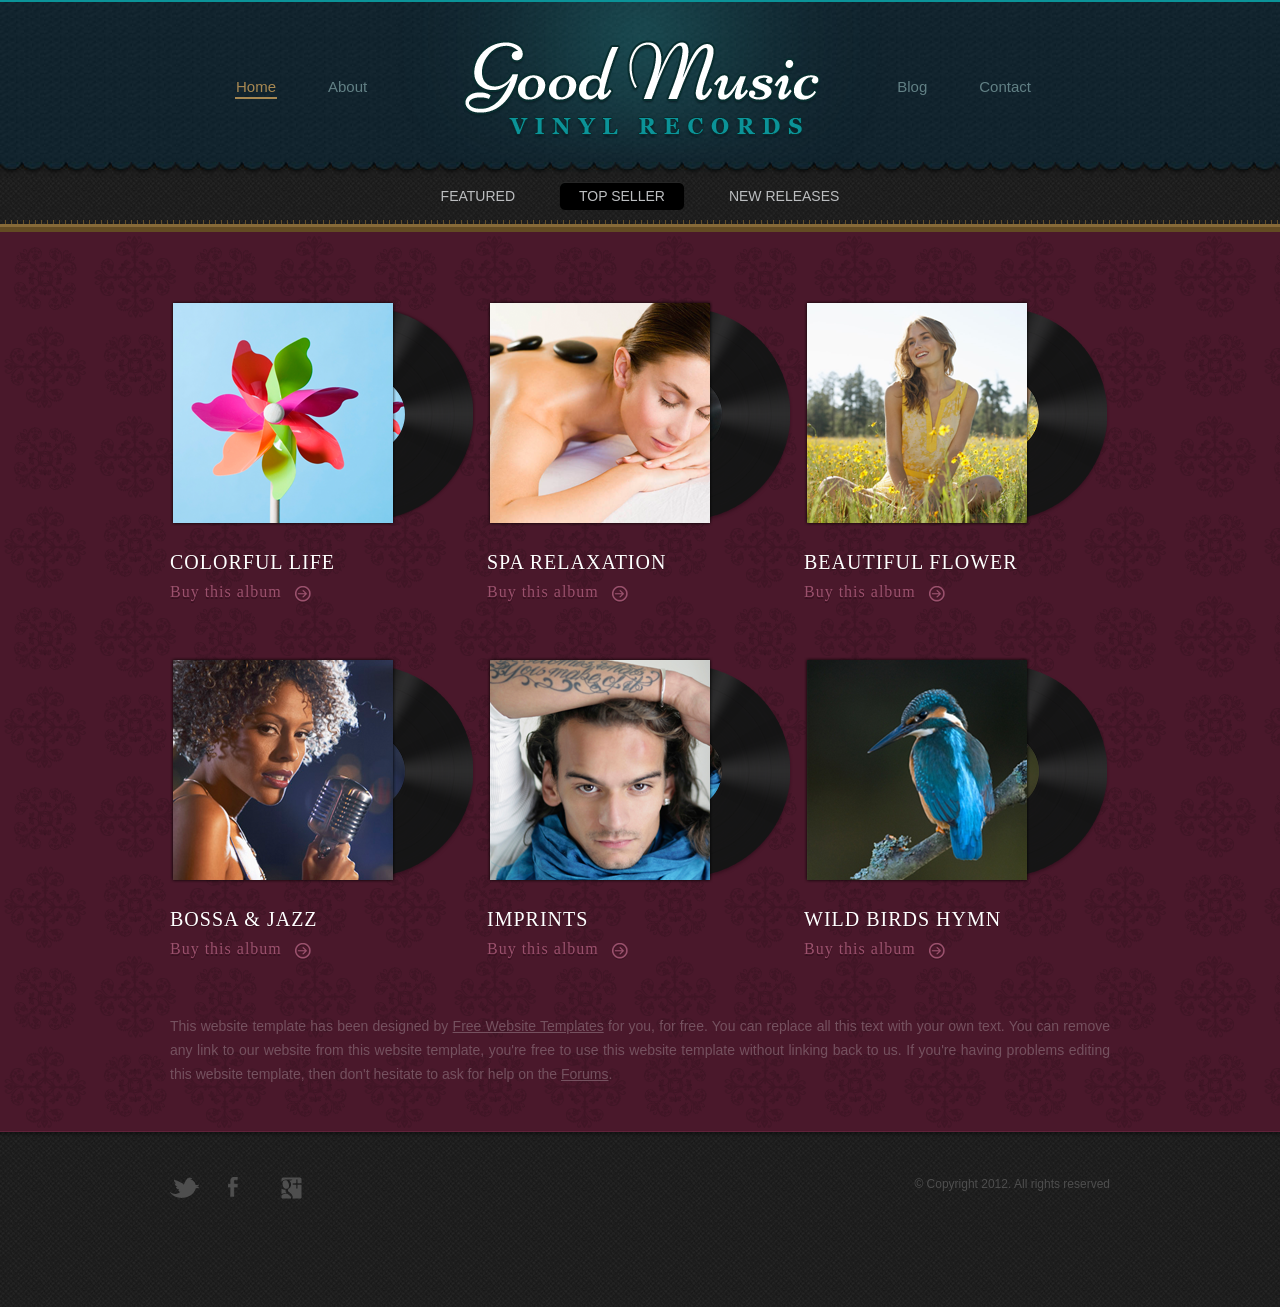
<file: projects/vinylrecordshopwebtemplate/vinylrecordshopwebtemplate/topseller.html>
<!DOCTYPE html>
<!-- Website template by freewebsitetemplates.com -->
<html>
<head>
	<!-- Google tag (gtag.js) -->
	<script async src="https://www.googletagmanager.com/gtag/js?id=G-G8HCR9SGC0"></script>
	<script>
	  window.dataLayer = window.dataLayer || [];
	  function gtag(){dataLayer.push(arguments);}
 	 gtag('js', new Date());

 	 gtag('config', 'G-G8HCR9SGC0');
	</script>
	<meta charset="UTF-8">
	<title>Top Seller - Good Music Website Template</title>
	<link rel="stylesheet" type="text/css" href="css/style.css">
	<!--[if IE 7]><link rel="stylesheet" type="text/css" href="css/ie7.css"><![endif]-->
</head>
<body>
	<div id="header">
		<div>
			<div>
				<ul>
					<li class="current">
						<a href="index.html">Home</a>
					</li>
					<li>
						<a href="about.html">About</a>
					</li>
				</ul>
				<a href="index.html" id="logo"><img src="images/logo.png" alt="Image"></a>
				<ul>
					<li>
						<a href="blog.html">Blog</a>
					</li>
					<li>
						<a href="contact.html">Contact</a>
					</li>
				</ul>
			</div>
		</div>
		<div>
			<ul>
				<li>
					<a href="index.html"><span>Featured</span></a>
				</li>
				<li class="current">
					<a href="topseller.html"><span>Top Seller</span></a>
				</li>
				<li>
					<a href="newrelease.html"><span>New Releases</span></a>
				</li>
			</ul>
		</div>
	</div>
	<div id="body">
		<div>
			<ul>
				<li>
					<a href="topseller.html"><img src="images/colorful.png" alt="Image"></a>
					<h2>Colorful Life</h2>
					<a href="topseller.html" class="buythis">Buy this album</a>
				</li>
				<li>
					<a href="topseller.html"><img src="images/spa.png" alt="Image"></a>
					<h2>Spa Relaxation</h2>
					<a href="topseller.html" class="buythis">Buy this album</a>
				</li>
				<li>
					<a href="topseller.html"><img src="images/beautiful.png" alt="Image"></a>
					<h2>Beautiful Flower</h2>
					<a href="topseller.html" class="buythis">Buy this album</a>
				</li>
			</ul>
			<ul>
				<li>
					<a href="topseller.html"><img src="images/bossa.png" alt="Image"></a>
					<h2>Bossa &amp; Jazz</h2>
					<a href="topseller.html" class="buythis">Buy this album</a>
				</li>
				<li>
					<a href="topseller.html"><img src="images/imprints.png" alt="Image"></a>
					<h2>Imprints</h2>
					<a href="topseller.html" class="buythis">Buy this album</a>
				</li>
				<li>
					<a href="topseller.html"><img src="images/wildbirds.png" alt="Image"></a>
					<h2>Wild Birds Hymn</h2>
					<a href="topseller.html" class="buythis">Buy this album</a>
				</li>
			</ul>
			<span>This website template has been designed by <a href="http://www.freewebsitetemplates.com/">Free Website Templates</a> for you, for free. You can replace all this text with your own text. You can remove any link to our website from this website template, you&#39;re free to use this website template without linking back to us. If you&#39;re having problems editing this website template, then don&#39;t hesitate to ask for help on the <a href="http://www.freewebsitetemplates.com/forums/">Forums</a>.</span>
		</div>
	</div>
	<div id="footer">
		<div>
			<div>
				<a href="http://freewebsitetemplates.com/go/twitter/" target="_blank" id="twitter">Twitter</a>
				<a href="http://freewebsitetemplates.com/go/facebook/" target="_blank" id="facebook">Facebook</a>
				<a href="http://freewebsitetemplates.com/go/googleplus/" target="_blank" id="googleplus">Google&#43;</a>
			</div>
			<p>
				&copy; Copyright 2012. All rights reserved
			</p>
		</div>
	</div>
</body>
</html>
</file>
<file: projects/vinylrecordshopwebtemplate/vinylrecordshopwebtemplate/css/style.css>
/* Website template by freewebsitetemplates.com */
body {
	background: url(../images/bg-body.jpg) repeat left top;
	color: #bcbec0;
	font-family: Georgia, "Times New Roman", Times, serif;
	font-size: 16px;
	margin: 0;
	min-width: 960px;
	padding: 0;
}
a {
	outline: none;
}
img {
	border: 0;
}
p a {
	color: #bcbec0;
}
p a:hover {
	color: #ffffff;
}
#header {
	background: url(../images/bg-header.jpg) repeat-x left top;
	border-top: 2px solid #0b9398;
	height: auto;
}
#header div:first-child {
	background: url(../images/light.png) no-repeat center top;
	height: auto;
}
#header div:first-child div {
	border: 0;
	background: none;
	height: 170px;
	margin: 0 auto;
	overflow: hidden;
	text-align: center;
	width: 960px;
}
#header div:first-child div ul {
	list-style: none;
	float: left;
	height: auto;
	margin: 0;
	overflow: hidden;
	padding: 75px 0 0 50px;
	width: auto;
}
#header div:first-child div ul:first-child {
	padding: 75px 0 0 50px;
}
#header div:first-child div ul li {
	float: left;
	height: auto;
	margin: 0;
	padding: 0 25px;
}
#header div:first-child div ul li a {
	background: none;
	color: #628085;
	display: block;
	font-family: Arial, Helvetica, sans-serif;
	font-size: 15px;
	line-height: 20px;
	padding: 0 1px;
	text-decoration: none;
	text-transform: capitalize;
}
#header div:first-child div ul li.current a {
	border-bottom: 2px solid #a78852;
	color: #a78852;
}
#header div:first-child div ul li a:hover {
	color: #a78852;
}
#header div:first-child div a#logo {
	float: left;
	margin: 38px 0 0 70px;
}
#header div {
	background: url(../images/bg-yellow.png) repeat-x left bottom;
	height: 60px;
	width: 100%;
}
#header div ul {
	background: none;
	height: auto;
	margin: 0 auto;
	padding: 10px 0 20px;
	text-align: center;
	width: 960px;
}
#header div ul li {
	display: inline-block;
	float: none;
	height: 28px;
	margin: 0 10px;
}
#header div ul li a {
	color: #bcbec0;
	display: block;
	font-family: Arial, Helvetica, sans-serif;
	font-size: 14px;
	line-height: 28px;
	text-align: center;
	text-decoration: none;
	text-transform: uppercase;
}
#header div ul li.current a {
	background: url(../images/bg-menu-right.png) no-repeat right top;
}
#header div ul li a span {
	display: block;
	height: 28px;
	padding: 0 20px;
}
#header div ul li.current a span {
	background: url(../images/bg-menu-left.gif) no-repeat left top;
}
#body {
	background: url(../images/bg-content.png) repeat;
	border-bottom: 1px solid #5f233a;
	padding: 0 0 45px;
	width: 100%;
}
#body div {
	margin: 0 auto;
	padding: 68px 0 0;
	width: 940px;
}
#body div ul#featured {
	list-style: none;
	margin: 0 auto 35px;
	overflow: hidden;
	padding: 0;
	width: 940px;
}
#body div ul#featured li {
	float: left;
	margin: 0 0 0 40px;
	width: 440px;
}
#body div ul#featured li:first-child {
	margin: 0 0 0 10px;
}
#body div ul#featured li a {
	display: block;
}
#body div a img {
	filter: alpha(opacity=100);
	opacity: 1;
}
#body div a img:hover {
	filter: alpha(opacity=90);
	opacity: 0.9;
}
#body div ul#featured li h1 {
	color: #fff;
	font-size: 30px;
	font-weight: normal;
	letter-spacing: 2px;
	line-height: 30px;
	margin: 10px 0 0;
	text-align: center;
	text-shadow: 0 1px #381120;
	text-transform: uppercase;
}
#body div ul#featured li a.buythis:hover,
#body ul li a.buythis:hover {
	background: url(../images/icons.png) no-repeat 125px -18px;
	color: #e16d99;
}
#body div ul#featured li h2 {
	color: #fff;
	font-size: 20px;
	font-weight: normal;
	letter-spacing: 1px;
	line-height: 30px;
	margin: 0;
	padding: 5px 0 0;
	text-align: center;
	text-shadow: 0 1px #381120;
	text-transform: capitalize;
}
#body div ul#featured li a.buythis {
	background: url(../images/icons.png) no-repeat 125px 9px;
	color: #9b516d;
	display: block;
	font-size: 16px;
	letter-spacing: 1px;
	line-height: 30px;
	margin: 0 0 0 148px;
	text-decoration: none;
	text-shadow: 0 1px #381120;
}
#body ul {
	list-style: none;
	margin: 0 0 50px;
	overflow: hidden;
	padding: 0;
}
#body ul li {
	float: left;
	margin: 0 0 0 11px;
	width: 306px;
}
#body ul li a img {
	display: block;
}
#body ul li h2 {
	color: #ffffff;
	font-weight: normal;
	font-size: 20px;
	letter-spacing: 1px;
	line-height: 30px;
	margin: 20px 0 0;
	text-shadow: 0 1px #381120;
	text-transform: uppercase;
}
#body ul li:first-child {
	margin: 0;
}
#body ul li a.buythis {
	background: url(../images/icons.png) no-repeat 125px 9px;
	color: #9b516d;
	display: block;
	font-size: 16px;
	letter-spacing: 1px;
	line-height: 30px;
	text-decoration: none;
	text-shadow: 0px 2px #381120;
}
#body div span {
	color: #75515f;
	display: block;
	font-family: Arial, Helvetica, sans-serif;
	font-size: 14px;
	line-height: 24px;
	text-align: justify;
}
#body div span a {
	color: #75515f;
}
#body div span a:hover {
	color: #9b516d;
}
#body div h3, #body div div div#article h2 {
	color: #ffffff;
	font-size: 20px;
	font-weight: normal;
	letter-spacing: 1px;
	line-height: 30px;
	margin: 0;
	text-shadow: 0 1px #381120;
	text-transform: uppercase;
}
#body div div div#article h2 a {
	color: #ffffff;
	text-decoration: none;
}
#body div p {
	line-height: 24px;
	margin: 0 0 30px;
	text-shadow: 0 1px #381120;
}
#body div h4 {
	color: #ffffff;
	font-size: 20px;
	font-weight: normal;
	letter-spacing: 1px;
	line-height: 24px;
	margin: 0;
	text-shadow: 0 1px #381120;
	text-transform: uppercase;
}
#body div table tr {
	display: block;
	padding: 0 0 15px;
}
#body div table tr td:first-child {
	padding: 0;
	width: 170px;
}
#body div table tr td {
	line-height: 30px;
	padding: 0;
	text-shadow: 0 1px #381120;
}
#body div table tr td a {
	color: #BCBEC0;
	text-decoration: none;
}
#body div div {
	overflow: hidden;
	padding: 0;
	width: auto;
}
#body div div div#article {
	float: left;
	padding: 0;
	width: 690px;
}
#body div div div#article p {
	line-height: 24px;
}
#body div div div#sidebar {
	float: right;
	padding: 0;
	width: 215px;
}
#body div div div#sidebar ul {
	list-style: disc;
	margin: 0 0 30px;
	padding: 0 0 0 18px;
}
#body div div div#sidebar ul li {
	color: #939598;
	float: none;
	line-height: 30px;
	margin: 0;
	width: auto;
}
#body div div div#sidebar ul li:hover {
	color: #bcbec0;
}
#body div div div#sidebar ul li a {
	color: #939598;
	text-decoration: none;
}
#body div div div#sidebar ul li a:hover {
	color: #bcbec0;
	text-decoration: underline;
}
#footer {
	background: url(../images/footer-shadow.png) repeat-x left top;
	min-height: 175px;
}
#footer div {
	margin: 0 auto;
	padding: 45px 0 0;
	overflow: hidden;
	width: 940px;
}
#footer div div {
	float: left;
	padding: 0;
	width: 470px;
}
#footer div div a {
	display: block;
	float: left;
	text-indent: -99999px;
}
#footer div div a:first-child {
	margin: 0;
}
#footer div div a#twitter {
	background: url(../images/icons.png) no-repeat 0 -84px;
	height: 21px;
	width: 29px;
}
#footer div div a#twitter:hover {
	background: url(../images/icons.png) no-repeat 0 -105px;
}
#footer div div a#facebook {
	background: url(../images/icons.png) no-repeat 0 -54px;
	height: 20px;
	margin: 0 0 0 29px;
	width: 10px;
}
#footer div div a#facebook:hover {
	background: url(../images/icons.png) no-repeat -10px -54px;
}
#footer div div a#googleplus {
	background: url(../images/icons.png) no-repeat 0 -136px;
	height: 22px;
	margin: 0 0 0 43px;
	width: 21px;
}
#footer div div a#googleplus:hover {
	background: url(../images/icons.png) no-repeat 0 -158px;
}
#footer div p {
	color: #4e4e4e;
	float: right;
	font-family: Arial, Helvetica, sans-serif;
	font-size: 12px;
	margin: 0;
	text-align: right;
	width: 470px;
}

.youtubevideo {
	justify-content: center;
	padding-left: 50px;
}
</file>
<file: projects/vinylrecordshopwebtemplate/vinylrecordshopwebtemplate/css/ie7.css>
/* Website template by freewebsitetemplates.com */
#header div ul li {
	display: inline;
}
#header div ul li a {
	display: inline-block;
}
</file>
<file: projects/styles.css>
* {box-sizing: border-box;}
/*with these you can specify where exactly things are supposed to go using the w3schools examples */
:root {
    --primary-color: white;
    --secondary-color: #6b2e81;
    --accent-color: #eab32c;
    --background-color: rgb(248, 244, 244); /* column background color */
    --text-color:black;
}

html {     /* scroll padding top, when you add this fixed postiion the deault for it coming up is that it will go to 0, you want the top of the section so that its meet it against the top section. Badically the very top is 0 but we are pushing the 0 line below the nav 250px seemed to work best for her */
    scroll-padding-top: 250px;
    background-color: var(--background-color);
}

body {color: var(--text-color);
    background-color: var(--background-color)
}

#wrapper {
    background-color: var(--primary-color);
    padding-bottom: 50px;
}

nav {
    background-color: var(--secondary-color);
    position: sticky;
    top: 0;                     /*without left & right, it seemed to not span horizontally | text transform cam change it from buttons to only text*/
    left: 0;
    right:0;
    z-index: 10;                /* can set as 1, 99, or some people do it in tens if used a lot for example: 10, 20, 30... */
}

nav ul {
    padding-bottom: 30px;   /*added padding to create space between content */
}
nav ul li {
    list-style-type: none;
    text-align: center;
    color:white;
}

nav ul li a {
    text-decoration: none;
    padding: 5px;
    color:white;
    font-family: sans-serif, system-ui, serif;
}

nav ul li a:hover {
    color: var(--accent-color);
}

section {
    border-style: solid;      /* I will remove later to make it seem better, use borders to see whats happening*/
    border-width: 2px;
    background-color: var(--primary-color);
    height:auto;   /* all content was no fitting so I did this to make them fit to the content */
    margin-bottom: 60px;    /* to add spacing between each section */
}

section h1, h2, h3 {
    text-align: center;
    color: var(--text-color);
}

h1 { text-align: center; 
    font-size: 3em;
    color: var(--text-color);
    font-family:Impact, Haettenschweiler, 'Arial Narrow Bold', sans-serif;
}
h2 { font-size: 2.5em; 
    font-family:Impact, Haettenschweiler, 'Arial Narrow Bold', sans-serif;
    text-transform: uppercase;
    text-decoration: underline;
    font-weight: 100;
}
h3 { font-size: 2em; 
    text-align: left;
    margin-left: 20px;
    font-family: sans-serif, system-ui, serif;
      letter-spacing: 2px;
}

p { font-size: 1.5em; 
    margin: 1em;
    font-family:sans-serif, system-ui, serif;
}

a {
    color: var(--tertiary-color);
}

ul { margin: 1em; }

ul li { font-size: 1.5em;
    line-height: 160%;
    font-family: sans-serif, system-ui, serif;
}

.right-align { text-align: right; }

#back2top {
    position: fixed;
    bottom: 25;
    right: 25px;
    z-index: 10;
}

#back2top a {                      /* YOU WANT TO BE ABLE TO CLICK TEXT AND THE BUTTON FOR THE LINK TO WORK SO YOU CAN USE PADDING TO MAKE IT WORK */
    padding: 0.5em;
    border: black;
    border-radius: 1em;
    text-decoration: none;
    color: rgb(0, 0, 0);
}

#back2top a:hover {
    background-color: white;
    border-color:blue;
    color:black;
}

nav { 
    height:200px;
}

    nav ul {
    text-align: center;
}

section { padding: 2em; 
    border-radius: 4em;
}

section p, section ul { padding: 2em;
}


h3 { font-size: 2em; 
    text-align: left;
    margin-left: 100px;
}

p { font-size: 1.5em; }

ul li { font-size: 1.5em;
    line-height: 160%;
}

#top {
    background-color: var(--accent-color);
    margin-top: 45px;
}

#top h1 {
    color: var(--text-color);
}

#back2top {
    position: fixed;
    bottom: 70px;
    right: 50px;
    color:white;
    z-index: 99;
}

#back2top a {
    background-color: var(--accent-color);
    border: var(--secondary-color) solid 3px;
    padding: .5em;
    border-radius: 1em;
    text-decoration: none;
    color: white;
}

#back2top a:hover {
    background-color: #8f5ca2;
    border-color: #74328c;
    color: var(--text-color);
}


footer {
    margin-top: -50px;
    color: rgb(0, 0, 0);
    height: 200px;
}

#myVideo {
  /* I added this to make it follow the wrapper column structure*/
    width: 100%;
    max-width: 900px;
    height: auto;
    
}

#photo {
    max-width: 600px;
    width: 100%;
    height: auto;
}


@media (min-width: 1090px) {  /* messed with the width to fit my desktop screen */
    
    html {     /* scroll padding top, when you add this fixed postiion the deault for it coming up is that it will go to 0, you want the top of the section so that its meet it against the top section. Badically the very top is 0 but we are pushing the 0 line below the nav 250px seemed to work best for her */
        scroll-padding-top: 250px;
        background-color: var(--primary-color);
    }

    nav { 
        max-height:150px;
        height:auto;
    }

    #wrapper {
    background-color: var(--background-color);
    padding-bottom: 50px;
    margin: 0 auto;
    padding-left: 150px; /*wanted it single column */
    padding-right: 150px;
    }
    section { padding: 2em;               /* I decided to keep the border radius on for the desktop version */
    border-radius: 4em;
    border-width: .3em;
    }
    section p, section ul { padding: 0 200px;
    }

    h3 {
        text-align: center;  
        padding-right: 30px;
    }

    #secondsection{
        text-align: center;
    }

    #section p {
        padding-top:30px;
        padding-bottom: 30px;
    }

    #myVideo {
        max-width: 900px;
        display: block;
        margin-left: auto;  /*https://www.w3schools.com/css/css3_image_center.asp*/
        margin-right: auto;
    }

    #photo {
       max-width: 900px;
        display: block;
        margin-left: auto;  /*https://www.w3schools.com/css/css3_image_center.asp*/
        margin-right: auto;
    }
    nav ul li {
        list-style-type: none;
        display: inline-block;
        margin: 1.5em 0.25em;
    }
    nav ul li a {
        text-decoration: none;
        padding: 15px 20px;
        border: var(--secondary-color) solid 1px;
        border-radius: 1em;
        background-color: var(--accent-color);
        color: white;
    }

    nav ul li a:hover {
            background-color: white;
        color: var(--accent-color);
        border-color: white;
    }

    #back2top {
        position: fixed;   /*this positioned the button to the bottom on the desktop version making it so that it is not in the way of the content */
        bottom: 25px;
        right: 25px;
        z-index: 10;
    }

    #top {
      background-color: var(--accent-color);
        margin-top: 60px;
    }
    #wrapper {
        background-color: var(--background-color);   /* this alows the desktop version of the site to have a background with gray color to create contrast */
        padding-bottom: 50px;
    }

    footer {
    text-align: center;           /* The copyright appeared out of place without it being centered on the desktop version */
    }
    
}
</file>
